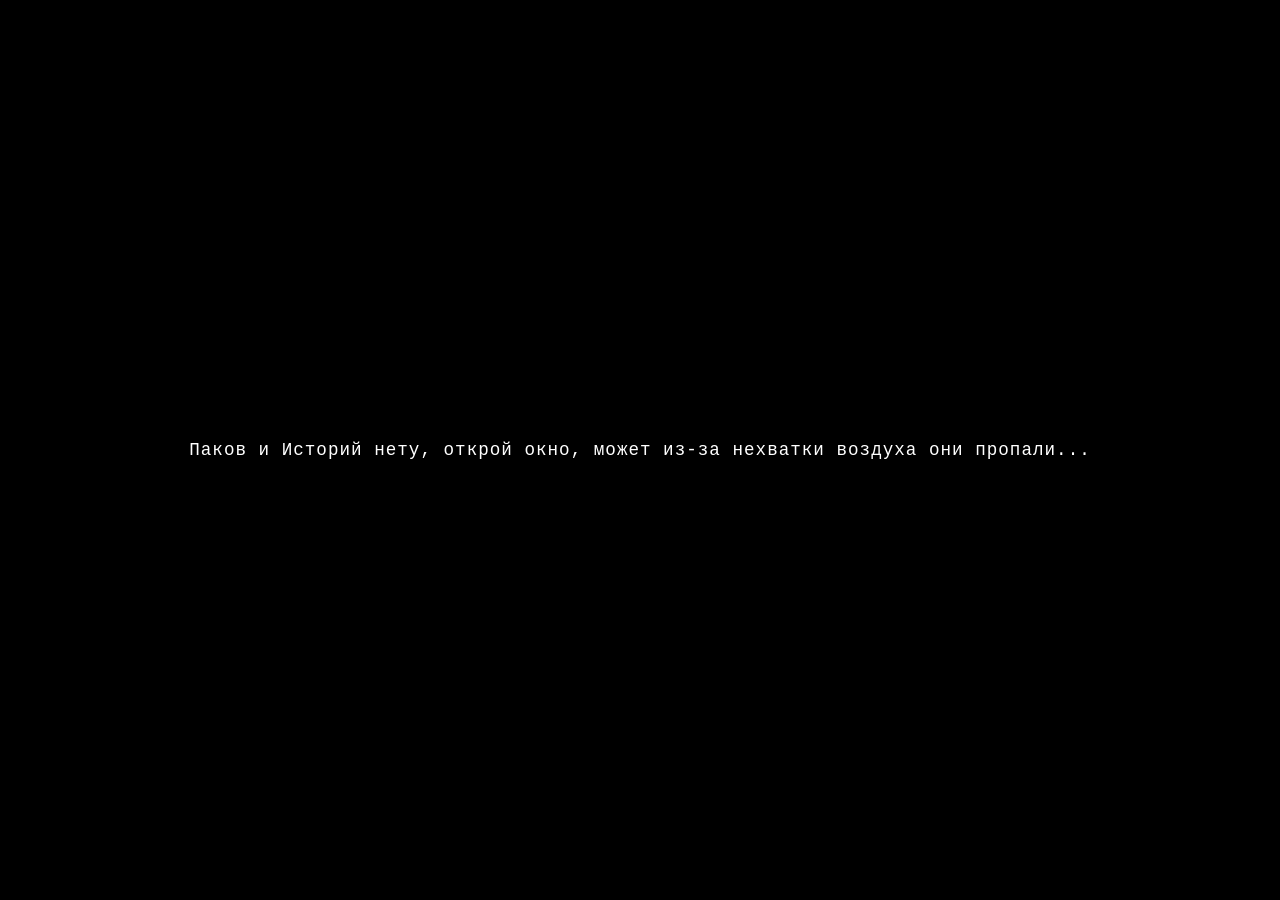
<file: index.html>
<!DOCTYPE html>
<html lang="ru">
<head>
    <meta charset="UTF-8">
    <meta name="viewport" content="width=device-width, initial-scale=1.0">
    <title>Kosmo Level Installer - Packs and Historys</title>
    <link rel="stylesheet" href="style.css">
    <link href="https://fonts.googleapis.com/css2?family=Material+Symbols+Rounded:opsz,wght,FILL,GRAD@24,700,1,0" rel="stylesheet">
    <link rel="icon" type="image/jpeg" href="image_1783243002378.jpeg">
    <link rel="apple-touch-icon" href="image_1783243002378.jpeg">
</head>
<body>

    <div id="loader">
        <p id="easter-egg">Паков и Историй нету, открой окно, может из-за нехватки воздуха они пропали...</p>
    </div>

    <div id="nav-placeholder"></div>

    <main class="content">
        <h1>Паки и Истории</h1>
        
        <div class="search-container">
            <div id="search-wrapper">
                <input type="text" id="search-input" placeholder="Поиск паков..." class="normal-input">
                <button id="mode-toggle" class="material-symbols-rounded">swap_horiz</button>
            </div>
        </div>

        <div id="content-area">
            </div>
    </main>

    <script>
        // 1. Логика загрузки данных и скрытия пасхалки
        window.addEventListener('load', async () => {
            try {
                // Искусственная задержка 1.5 сек, чтобы рассмотреть пасхалку
                await new Promise(resolve => setTimeout(resolve, 1500));
                
                const response = await fetch('data.json');
                if (!response.ok) throw new Error('Файл не найден');
                const data = await response.json();
                
                // Плавное скрытие лоадера
                const loader = document.getElementById('loader');
                loader.style.opacity = '0';
                setTimeout(() => loader.style.display = 'none', 500);
                
                console.log("Данные загружены, воздух в штабе в норме.");
                renderPacks(data.packs);
            } catch (e) {
                document.getElementById('easter-egg').innerText = "Ошибка загрузки: Окно закрыто, воздух не поступает.";
            }
        });

        // 2. Динамическая подгрузка навигации из nav.html
        fetch('nav.html')
            .then(res => {
                if(!res.ok) throw new Error();
                return res.text();
            })
            .then(data => {
                document.getElementById('nav-placeholder').innerHTML = data;
            })
            .catch(() => console.error("Не удалось загрузить навигационную панель."));

        // 3. Логика переключения поиска и перенаправления
const input = document.getElementById('search-input');
const toggle = document.getElementById('mode-toggle');

// Функция для отправки текста на страницу Помощника
function redirectToAssistant() {
    const query = input.value.trim();
    if (query) {
        // Сохраняем запрос в локальное хранилище браузера
        localStorage.setItem('assistant_query', query);
        // Перенаправляем на страницу помощника
        window.location.href = 'assistant.html';
    } else {
        input.placeholder = "Введите вопрос перед отправкой...";
    }
}

toggle.onclick = () => {
    if (input.classList.contains('ai-input')) {
        if (input.value.trim() !== '') {
            redirectToAssistant();
        } else {
            // Если пусто — сдуваем поле обратно
            input.classList.remove('ai-input');
            input.classList.add('normal-input');
            input.placeholder = "Поиск паков...";
            toggle.innerText = "swap_horiz"; // Возвращаем иконку стрелочек
        }
    } else {
        input.classList.remove('normal-input');
        input.classList.add('ai-input');
        input.placeholder = "Core Node 2.5: Задайте вопрос...";
        toggle.innerText = "send";
    }
};


// Слушаем нажатие Enter в поле ввода
input.addEventListener('keydown', (e) => {
    if (e.key === 'Enter') {
        if (input.classList.contains('ai-input')) {
            redirectToAssistant();
        } else {
            // Обычный поиск по пакам (можно дописать позже)
            console.log("Обычный поиск по пакам:", input.value);
        }
    }
});


        // Функция рендера паков (простой пример отображения)
        function renderPacks(packs) {
            const area = document.getElementById('content-area');
            if(!packs || packs.length === 0) {
                area.innerHTML = "<p>Паков пока нет.</p>";
                return;
            }
            area.innerHTML = packs.map(pack => `
                <div style="background: rgba(255,255,255,0.05); padding: 15px; border-radius: 15px; margin-top: 15px; border: 1px solid rgba(255,255,255,0.1)">
                    <h3>${pack.name} (v${pack.version})</h3>
                </div>
            `).join('');
        }
    </script>
</body>
</html>
</file>
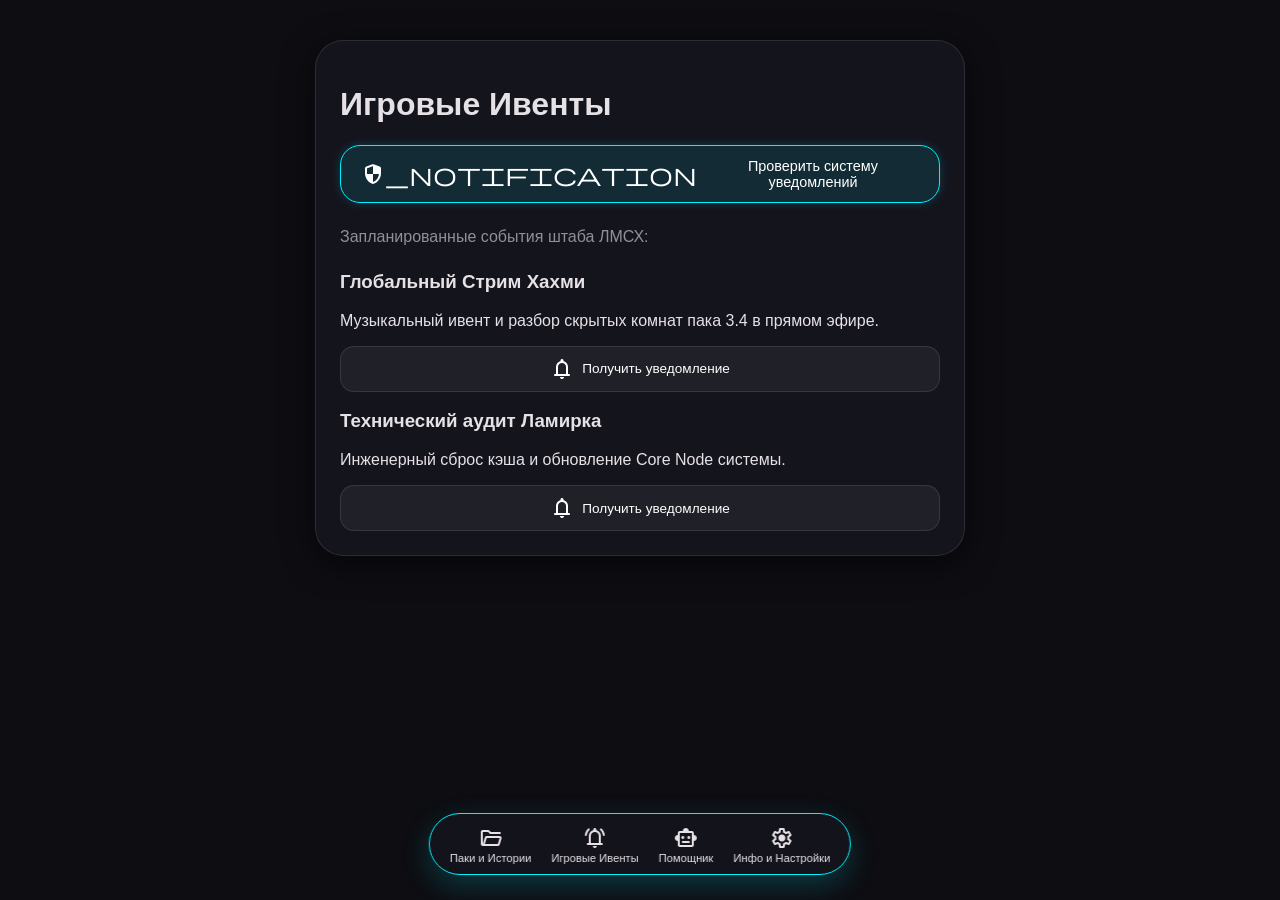
<file: events.html>
<!DOCTYPE html>
<html lang="ru">
<head>
    <meta charset="UTF-8">
    <meta name="viewport" content="width=device-width, initial-scale=1.0">
    <title>Игровые Ивенты - Kosmo Level Installer</title>
    <link rel="stylesheet" href="style.css">
    <link href="https://fonts.googleapis.com/css2?family=Material+Symbols+Rounded:opsz,wght,FILL,GRAD@24,700,1,0" rel="stylesheet">
    <link rel="icon" type="image/jpeg" href="image_1783243002378.jpeg">
    <link rel="apple-touch-icon" href="image_1783243002378.jpeg">
</head>
<body>

    <div id="nav-placeholder"></div>

    <main class="content">
        <h1>Игровые Ивенты</h1>
        
        <div class="test-notify-container">
            <button id="btn-test-auth" class="btn-neon">
                <span class="material-symbols-rounded">security_notification</span>
                Проверить систему уведомлений
            </button>
        </div>

        <p style="opacity: 0.6; margin-bottom: 25px;">Запланированные события штаба ЛМСХ:</p>
        
        <div id="events-area">
            </div>
    </main>

    <script>
        // 1. Подгрузка навигации
        fetch('nav.html').then(res => res.text()).then(data => {
            document.getElementById('nav-placeholder').innerHTML = data;
        });

        // Данные ивентов (Дату ставим в будущем времени)
        const eventsData = [
            {
                id: "stream-hahmi-2026",
                name: "Глобальный Стрим Хахми",
                targetDate: "2026-08-15T18:00:00", 
                description: "Музыкальный ивент и разбор скрытых комнат пака 3.4 в прямом эфире."
            },
            {
                id: "audit-lamirk-2026",
                name: "Технический аудит Ламирка",
                targetDate: "2026-07-20T12:00:00",
                description: "Инженерный сброс кэша и обновление Core Node системы."
            }
        ];

        // 2. Тестовое уведомление и запрос прав
        const testBtn = document.getElementById('btn-test-auth');
        testBtn.onclick = () => {
            if (!("Notification" in window)) {
                alert("Этот браузер не поддерживает уведомления.");
                return;
            }

            Notification.requestPermission().then(permission => {
                if (permission === "granted") {
                    new Notification("Штаб ЛМСХ", {
                        body: "Система уведомлений успешно активирована! Воздух в норме.",
                        icon: "image_1783243002378.jpeg"
                    });
                } else {
                    alert("Доступ к уведомлениям заблокирован. Проверь настройки приложения или MIUI.");
                }
            });
        };

        // 3. Рендер ивентов
        function renderEvents() {
            const area = document.getElementById('events-area');
            area.innerHTML = eventsData.map((event, index) => {
                // Проверяем, подписан ли уже пользователь (сохраняем в localStorage)
                const isSubscribed = localStorage.getItem(`notify_${event.id}`) === 'true';
                
                return `
                    <div class="event-card">
                        <div class="event-header">
                            <h3>${event.name}</h3>
                        </div>
                        <p class="event-desc">${event.description}</p>
                        <button class="btn-action ${isSubscribed ? 'subscribed' : ''}" onclick="toggleSubscription('${event.id}', this)">
                            <span class="material-symbols-rounded">${isSubscribed ? 'notifications_active' : 'notifications'}</span>
                            <label>${isSubscribed ? 'Вы подписаны' : 'Получить уведомление'}</label>
                        </button>
                    </div>
                `;
            }).join('');
        }

        // 4. Логика подписки / отписки
        window.toggleSubscription = (eventId, button) => {
            if (Notification.permission !== "granted") {
                alert("Сначала нажми кнопку проверки вверху экрана и разреши уведомления!");
                return;
            }

            const isSubscribed = localStorage.getItem(`notify_${eventId}`) === 'true';
            const icon = button.querySelector('.material-symbols-rounded');
            const label = button.querySelector('label');

            if (isSubscribed) {
                localStorage.removeItem(`notify_${eventId}`);
                button.classList.remove('subscribed');
                icon.innerText = 'notifications';
                label.innerText = 'Получить уведомление';
            } else {
                localStorage.setItem(`notify_${eventId}`, 'true');
                button.classList.add('subscribed');
                icon.innerText = 'notifications_active';
                label.innerText = 'Вы подписаны';
                
                // Имитация: Запуск таймера для проверки (сработает, если дата наступила)
                checkEventTime(eventId);
            }
        };

        // Функция симуляции фоновой проверки времени (для теста)
        function checkEventTime(eventId) {
            const currentEvent = eventsData.find(e => e.id === eventId);
            if (!currentEvent) return;

            const checkInterval = setInterval(() => {
                const now = new Date().getTime();
                const target = new Date(currentEvent.targetDate).getTime();

                // Если время ивента пришло и подписка активна
                if (now >= target && localStorage.getItem(`notify_${eventId}`) === 'true') {
                    new Notification("Ивент начался!", {
                        body: `Событие "${currentEvent.name}" запущено! Заходи на сайт.`,
                        icon: "image_1783243002378.jpeg"
                    });
                    localStorage.removeItem(`notify_${eventId}`); // Сбрасываем подписку
                    renderEvents(); // Перерисовываем кнопку
                    clearInterval(checkInterval);
                }
            }, 5000); // Проверка каждые 5 сек (пока вкладка открыта)
        }

        renderEvents();
    </script>
</body>
</html>
</file>
<file: style.css>
/* Переменные темы штаба ЛМСХ */
:root {
    --bg-color: #0d0d12;
    --card-bg: rgba(25, 25, 35, 0.7);
    --accent-blue: #00f2ff; /* Цвет твоего неонового кота */
    --text-color: #e6e1e5;
}

body {
    background-color: var(--bg-color);
    color: var(--text-color);
    font-family: 'Segoe UI', sans-serif;
    margin: 0;
    padding: 0;
    display: flex;
    justify-content: center;
    min-height: 100vh;
}

/* Эффект стекла для главного контейнера */
.content {
    background: var(--card-bg);
    backdrop-filter: blur(15px);
    -webkit-backdrop-filter: blur(15px);
    border: 1px solid rgba(255, 255, 255, 0.1);
    border-radius: 28px;
    padding: 24px;
    width: 90%;
    max-width: 600px;
    margin: 40px 0 120px 0; /* Отступ снизу, чтобы навигация не перекрывала контент */
    box-shadow: 0 8px 32px rgba(0, 0, 0, 0.5);
    height: fit-content;
}

/* Стилизация поиска */
.search-container {
    margin: 20px 0;
}
#search-wrapper {
    display: flex;
    gap: 10px;
    align-items: center;
}

input {
    background: rgba(0, 0, 0, 0.4);
    border: 1px solid rgba(255, 255, 255, 0.2);
    color: white;
    padding: 14px 20px;
    border-radius: 28px;
    outline: none;
    font-size: 1rem;
    transition: all 0.4s cubic-bezier(0.175, 0.885, 0.32, 1.275);
}

/* Анимация изменения ширины */
.normal-input { width: 180px; }
.ai-input { width: 100%; border-color: var(--accent-blue); box-shadow: 0 0 15px rgba(0, 242, 255, 0.4); }

#mode-toggle {
    background: rgba(255, 255, 255, 0.1);
    border: none;
    color: white;
    cursor: pointer;
    padding: 12px;
    border-radius: 50%;
    transition: 0.3s;
}
#mode-toggle:hover { background: var(--accent-blue); color: black; }

/* КРИТИЧЕСКИЙ ФИКС ПЛАВАЮЩЕЙ НАВИГАЦИИ */
.floating-nav {
    position: fixed !important;
    bottom: 25px !important;
    left: 50% !important;
    transform: translateX(-50%) !important;
    z-index: 9999 !important;
    display: flex !important;
    background: rgba(20, 20, 30, 0.9) !important;
    backdrop-filter: blur(20px) !important;
    -webkit-backdrop-filter: blur(20px) !important;
    border: 1px solid var(--accent-blue) !important;
    border-radius: 40px !important;
    padding: 10px 20px !important;
    gap: 20px !important;
    box-shadow: 0 10px 30px rgba(0, 242, 255, 0.2) !important;
    width: max-content !important;
}

.nav-item {
    color: var(--text-color);
    text-decoration: none;
    display: flex;
    flex-direction: column;
    align-items: center;
    font-size: 0.7rem;
    transition: 0.3s;
    cursor: pointer;
}
.nav-item span { margin-top: 2px; }
.nav-item:hover { color: var(--accent-blue); text-shadow: 0 0 8px var(--accent-blue); }

/* Лоадер-пасхалка */
#loader {
    position: fixed;
    top: 0; left: 0; width: 100%; height: 100%;
    background: #000; color: #fff;
    display: flex; justify-content: center; align-items: center;
    z-index: 10000;
    transition: opacity 0.5s ease;
    padding: 20px;
    box-sizing: border-box;
    text-align: center;
}
#easter-egg { font-family: 'Courier New', monospace; font-size: 1.1rem; letter-spacing: 1px; }

/* Верхняя кнопка теста */
.test-notify-container {
    display: flex;
    justify-content: center;
    margin-bottom: 25px;
}

.btn-neon {
    background: rgba(0, 242, 255, 0.1);
    border: 1px solid var(--accent-blue);
    color: #fff;
    padding: 12px 20px;
    border-radius: 20px;
    cursor: pointer;
    display: flex;
    align-items: center;
    gap: 10px;
    font-size: 0.9rem;
    transition: 0.3s;
    box-shadow: 0 0 10px rgba(0, 242, 255, 0.2);
}
.btn-neon:hover {
    background: var(--accent-blue);
    color: #000;
    box-shadow: 0 0 20px var(--accent-blue);
}

/* Кнопка подписки внутри карточки */
.btn-action {
    background: rgba(255, 255, 255, 0.05);
    border: 1px solid rgba(255, 255, 255, 0.1);
    color: white;
    padding: 10px 16px;
    border-radius: 14px;
    cursor: pointer;
    display: flex;
    align-items: center;
    gap: 8px;
    font-size: 0.85rem;
    transition: 0.3s;
    width: 100%;
    justify-content: center;
}

.btn-action:hover {
    background: rgba(255, 255, 255, 0.1);
    border-color: rgba(255, 255, 255, 0.3);
}

/* Состояние "Вы подписаны" */
.btn-action.subscribed {
    border-color: #ff0055;
    background: rgba(255, 0, 85, 0.1);
    color: #ff0055;
    box-shadow: 0 0 10px rgba(255, 0, 85, 0.2);
}
.btn-action.subscribed:hover {
    background: #ff0055;
    color: white;
}
</file>
